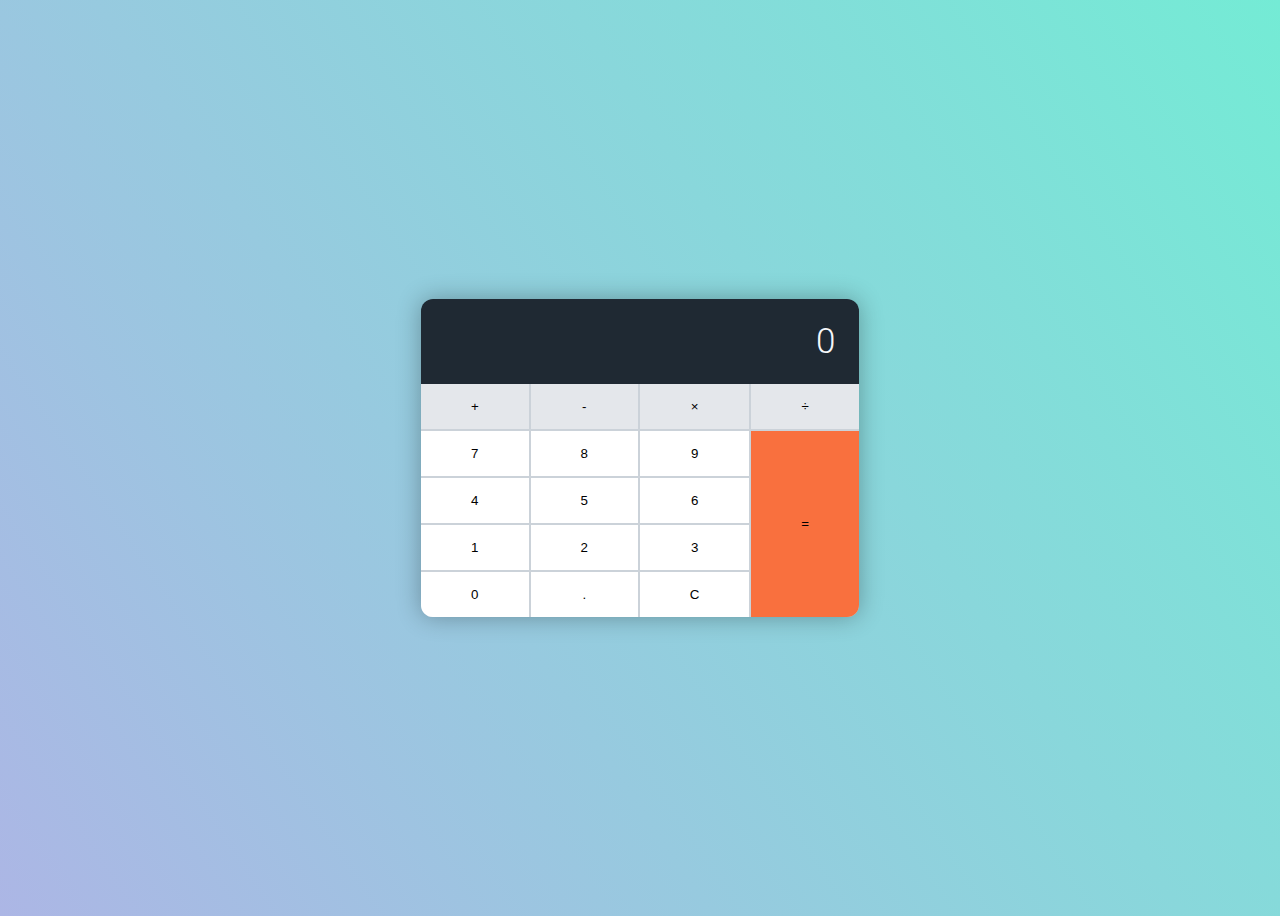
<file: index.html>
<!DOCTYPE html>
<html lang="en">
  <head>
    <meta charset="UTF-8" />
    <meta http-equiv="X-UA-Compatible" content="IE=edge" />
    <meta name="viewport" content="width=device-width, initial-scale=1" />

    <title>Calculator</title>

    <link href="https://fonts.googleapis.com/css?family=Roboto:300,400,700" rel="stylesheet"/>
    <link href="styles.css" rel="stylesheet" />
  </head>

  <body>
    <div class="container">
      <div class="calculator">
        <div class="calculator__display">0</div>
        <div class="calculator__keys">
          <button data-key="plus" data-type="operator">+</button>
          <button data-key="minus" data-type="operator">-</button>
          <button data-key="times" data-type="operator">&times;</button>
          <button data-key="divide" data-type="operator">÷</button>
          <button data-key="1" data-type="number">1</button>
          <button data-key="2" data-type="number">2</button>
          <button data-key="3" data-type="number">3</button>
          <button data-key="4" data-type="number">4</button>
          <button data-key="5" data-type="number">5</button>
          <button data-key="6" data-type="number">6</button>
          <button data-key="7" data-type="number">7</button>
          <button data-key="8" data-type="number">8</button>
          <button data-key="9" data-type="number">9</button>
          <button data-key="0" data-type="number">0</button>
          <button class="decimal" data-type="number">.</button>
          <button class="clear" data-type="clear">C</button>
          <button data-key="equal" data-type="equal">=</button>
        </div>
      </div>
    </div>

    <script src="script.js"></script>
  </body>
</html>
</file>
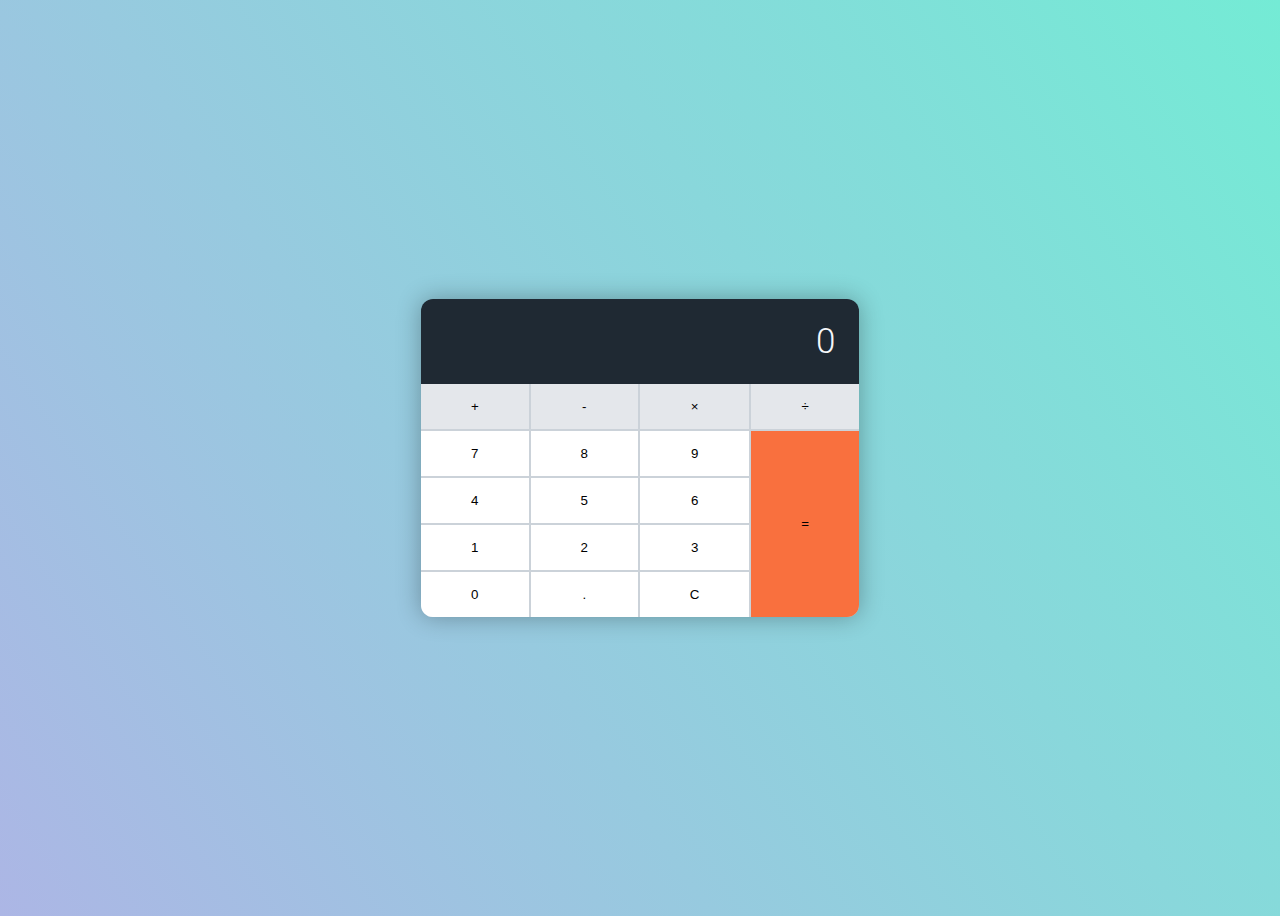
<file: calculator.html>
<!DOCTYPE html>
<html lang="en">
  <head>
    <meta charset="UTF-8" />
    <meta http-equiv="X-UA-Compatible" content="IE=edge" />
    <meta name="viewport" content="width=device-width, initial-scale=1" />

    <title>Calculator</title>

    <link href="https://fonts.googleapis.com/css?family=Roboto:300,400,700" rel="stylesheet"/>
    <link href="calculator.css" rel="stylesheet" />
  </head>

  <body>
    <div class="container">
      <div class="calculator">
        <div class="calculator__display">0</div>
        <div class="calculator__keys">
          <button data-key="plus" data-type="operator">+</button>
          <button data-key="minus" data-type="operator">-</button>
          <button data-key="times" data-type="operator">&times;</button>
          <button data-key="divide" data-type="operator">÷</button>
          <button data-key="1" data-type="number">1</button>
          <button data-key="2" data-type="number">2</button>
          <button data-key="3" data-type="number">3</button>
          <button data-key="4" data-type="number">4</button>
          <button data-key="5" data-type="number">5</button>
          <button data-key="6" data-type="number">6</button>
          <button data-key="7" data-type="number">7</button>
          <button data-key="8" data-type="number">8</button>
          <button data-key="9" data-type="number">9</button>
          <button data-key="0" data-type="number">0</button>
          <button class="decimal" data-type="number">.</button>
          <button class="clear" data-type="clear">C</button>
          <button data-key="equal" data-type="equal">=</button>
        </div>
      </div>
    </div>

    <script src="calculator.js"></script>
  </body>
</html>
</file>
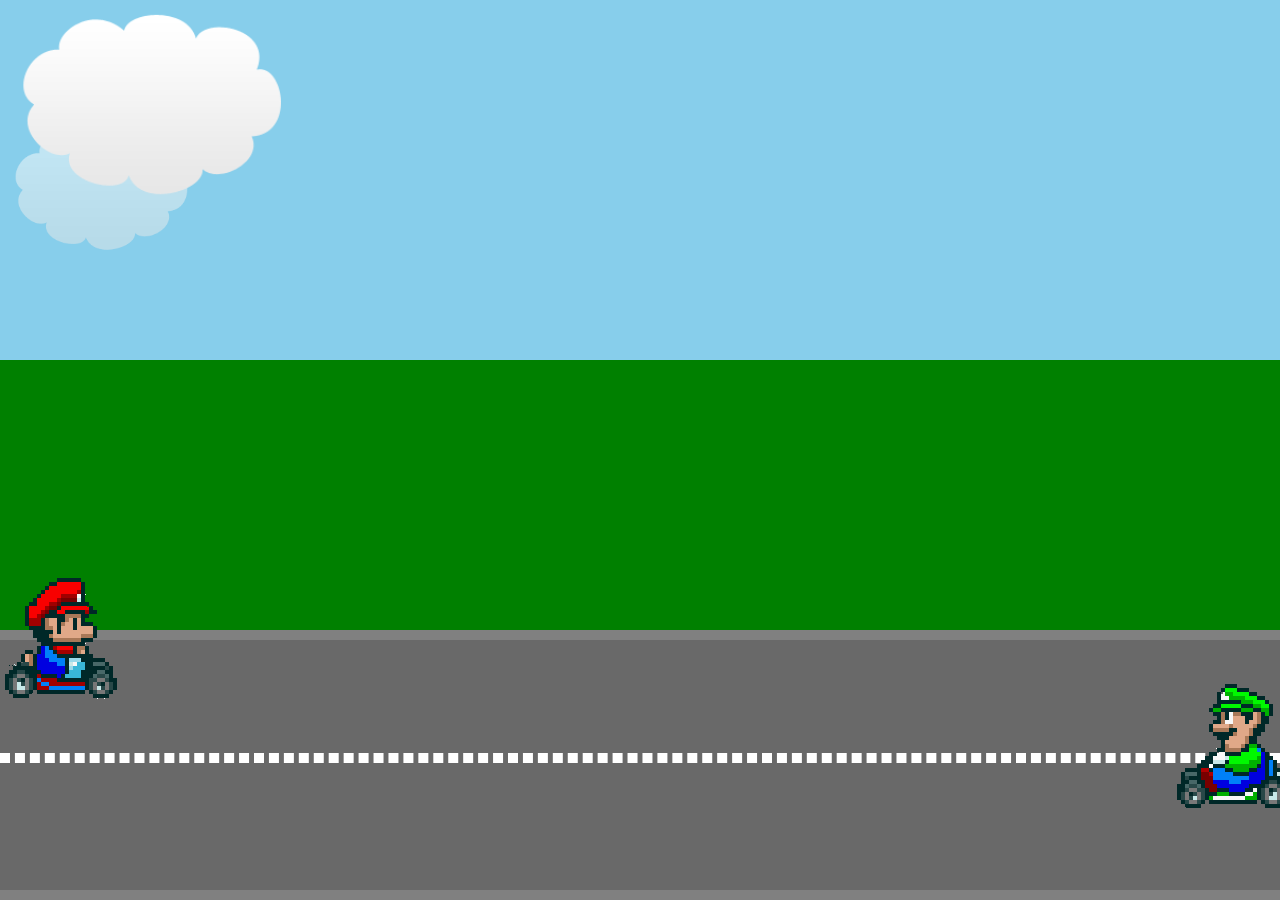
<file: mario-animation.html>
<!DOCTYPE html>
<html lang="en">
<head>
    <link rel="stylesheet" href="mario-animation.css">
    <meta charset="UTF-8">
    <meta http-equiv="X-UA-Compatible" content="IE=edge">
    <meta name="viewport" content="width=device-width, initial-scale=1.0">
    <title>Mario-Racing</title>
</head>
<body>
    <section class="sky">
        <img src="cloud.png" alt="" class="cloud">
        <img src="cloud.png" alt="" class="cloud">
    </section>
    <section class="grass"></section>
    <section class="road">
        <div class="line"></div>
        <img src="mario.png" alt="mario" class="mario">
        <img src="luigi.png" alt="luigi" class="luigi">
    </section>
</body>
</html>
</file>
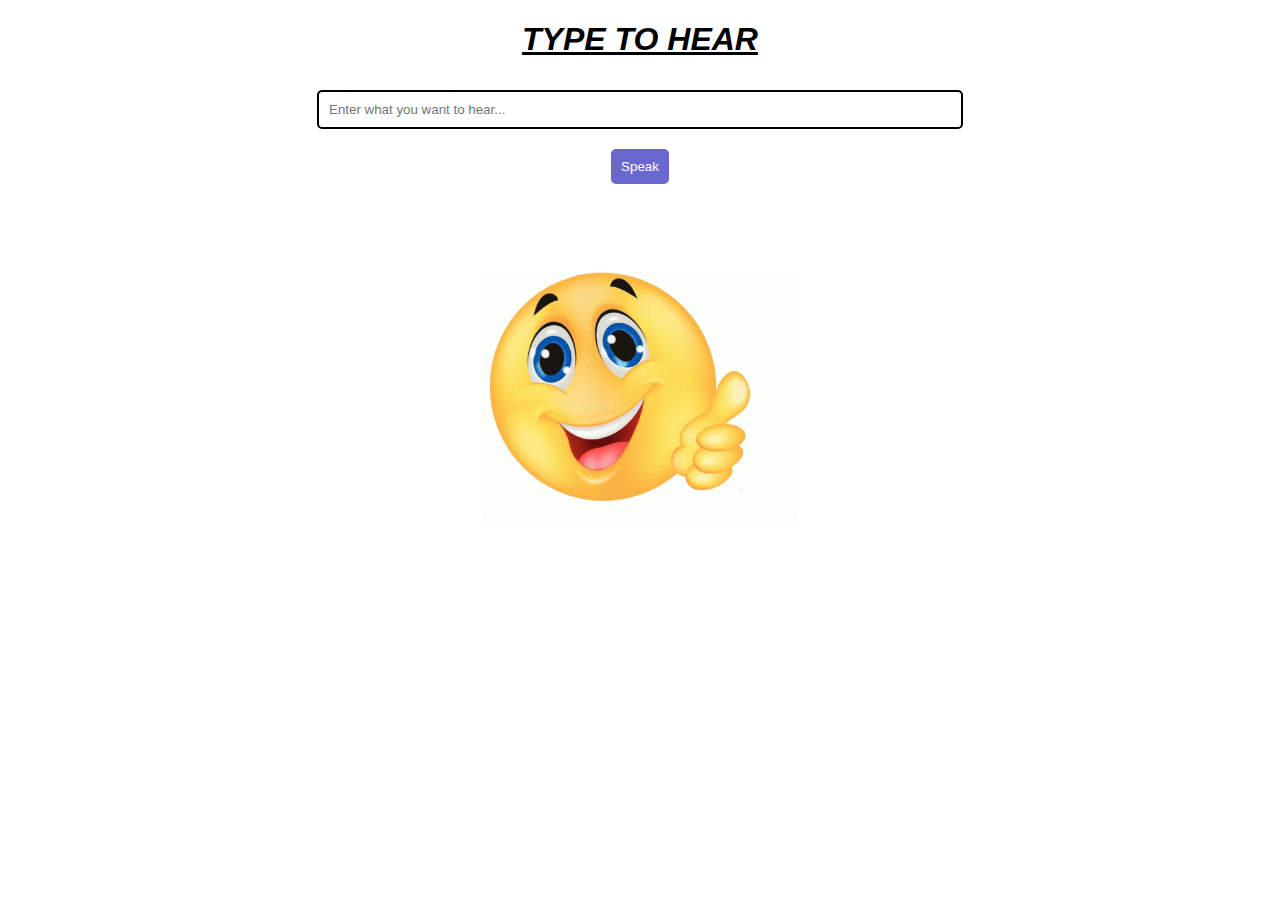
<file: type-to-hear.html>
<!DOCTYPE html>
<html lang="en">
<head>
    <link rel="stylesheet" href="type-to-hear.css">
    <meta charset="UTF-8">
    <meta http-equiv="X-UA-Compatible" content="IE=edge">
    <meta name="viewport" content="width=device-width, initial-scale=1.0">
    <title>Type To Hear</title>
</head>
<body>
    <h1>TYPE TO HEAR</h1>
    <div>
        <input type="text" id="text-to-speech" placeholder="Enter what you want to hear..." required>
    </div>
    <div class="button">
        <button type="button" onclick="textToAudio()">
            Speak
        </button>
    </div>
    <br><br>
    <img src="thumbsup.gif" alt="Thumbsup">
    <script src="type-to-hear.js"></script>
</body>
</html>
</file>
<file: styles.css>
:root {
  --orange-050: #ffe8d9;
  --orange-100: #ffd0b5;
  --orange-200: #ffb088;
  --orange-300: #ff9466;
  --orange-400: #f9703e;
  --orange-500: #f35627;
  --orange-600: #de3a11;
  --orange-700: #c52707;
  --orange-800: #ad1d07;
  --orange-900: #841003;

  --grey-050: #f5f7fa;
  --grey-100: #e4e7eb;
  --grey-200: #cbd2d9;
  --grey-300: #9aa5b1;
  --grey-400: #7b8794;
  --grey-500: #616e7c;
  --grey-600: #52606d;
  --grey-700: #3e4c59;
  --grey-800: #323f4b;
  --grey-900: #1f2933;
}

html {
  font-size: 150%;
  font-weight: 300;
  font-family: "Roboto", Helvetica, Arial, sans-serif;
  line-height: 1.4;
}

body {
  display: flex;
  background-image: linear-gradient(236deg, #74ebd5, #acb6e5);
  justify-content: center;
  align-items: center;
  height: 100vh;
}

.calculator {
  box-shadow: 0 0 25px 0 rgba(0, 0, 0, 0.3);
  border-radius: 0.5em;
  overflow: hidden;
}

.calculator__display {
  background-color: var(--grey-900);
  color: var(--grey-050);
  width: 16.25rem;
  padding: 0.75rem 1rem;
  text-align: right;
  font-size: calc(1rem * 1.2 * 1.2);
}

.calculator__keys {
  background: var(--grey-200);
  display: grid;
  grid-gap: 2px;
  grid-template-columns: repeat(4, auto);
  grid-template-areas:
    ". . . ."
    "seven eight nine equal"
    "four five six equal"
    "one two three equal"
    "zero decimal clear equal";
}

.calculator__keys > button {
  border: 0;
  padding: 15px;
}

[data-key="1"] {
  grid-area: one;
}

[data-key="2"] {
  grid-area: two;
}

[data-key="3"] {
  grid-area: three;
}

[data-key="4"] {
  grid-area: four;
}

[data-key="5"] {
  grid-area: five;
}

[data-key="6"] {
  grid-area: six;
}

[data-key="7"] {
  grid-area: seven;
}

[data-key="8"] {
  grid-area: eight;
}

[data-key="9"] {
  grid-area: nine;
}

[data-key="0"] {
  grid-area: zero;
}

.decimal {
  grid-area: decimal;
}

.clear {
  grid-area: clear;
}

[data-key="equal"] {
  grid-area: equal;
  background-color: var(--orange-400);
}

[data-key="equal"]:active {
  background-color: var(--orange-500);
}

[data-type="operator"] {
  background: var(--grey-100);
}

[data-type="number"],
[data-type="clear"] {
  background: #fff;
}

[data-type="operator"]:active,
[data-type="number"]:active,
[data-type="clear"]:active {
  background: var(--grey-200);
}

[data-state="selected"] {
  background: var(--grey-200);
}
</file>
<file: calculator.css>
:root {
  --orange-050: #ffe8d9;
  --orange-100: #ffd0b5;
  --orange-200: #ffb088;
  --orange-300: #ff9466;
  --orange-400: #f9703e;
  --orange-500: #f35627;
  --orange-600: #de3a11;
  --orange-700: #c52707;
  --orange-800: #ad1d07;
  --orange-900: #841003;

  --grey-050: #f5f7fa;
  --grey-100: #e4e7eb;
  --grey-200: #cbd2d9;
  --grey-300: #9aa5b1;
  --grey-400: #7b8794;
  --grey-500: #616e7c;
  --grey-600: #52606d;
  --grey-700: #3e4c59;
  --grey-800: #323f4b;
  --grey-900: #1f2933;
}

html {
  font-size: 150%;
  font-weight: 300;
  font-family: "Roboto", Helvetica, Arial, sans-serif;
  line-height: 1.4;
}

body {
  display: flex;
  background-image: linear-gradient(236deg, #74ebd5, #acb6e5);
  justify-content: center;
  align-items: center;
  height: 100vh;
}

.calculator {
  box-shadow: 0 0 25px 0 rgba(0, 0, 0, 0.3);
  border-radius: 0.5em;
  overflow: hidden;
}

.calculator__display {
  background-color: var(--grey-900);
  color: var(--grey-050);
  width: 16.25rem;
  padding: 0.75rem 1rem;
  text-align: right;
  font-size: calc(1rem * 1.2 * 1.2);
}

.calculator__keys {
  background: var(--grey-200);
  display: grid;
  grid-gap: 2px;
  grid-template-columns: repeat(4, auto);
  grid-template-areas:
    ". . . ."
    "seven eight nine equal"
    "four five six equal"
    "one two three equal"
    "zero decimal clear equal";
}

.calculator__keys > button {
  border: 0;
  padding: 15px;
}

[data-key="1"] {
  grid-area: one;
}

[data-key="2"] {
  grid-area: two;
}

[data-key="3"] {
  grid-area: three;
}

[data-key="4"] {
  grid-area: four;
}

[data-key="5"] {
  grid-area: five;
}

[data-key="6"] {
  grid-area: six;
}

[data-key="7"] {
  grid-area: seven;
}

[data-key="8"] {
  grid-area: eight;
}

[data-key="9"] {
  grid-area: nine;
}

[data-key="0"] {
  grid-area: zero;
}

.decimal {
  grid-area: decimal;
}

.clear {
  grid-area: clear;
}

[data-key="equal"] {
  grid-area: equal;
  background-color: var(--orange-400);
}

[data-key="equal"]:active {
  background-color: var(--orange-500);
}

[data-type="operator"] {
  background: var(--grey-100);
}

[data-type="number"],
[data-type="clear"] {
  background: #fff;
}

[data-type="operator"]:active,
[data-type="number"]:active,
[data-type="clear"]:active {
  background: var(--grey-200);
}

[data-state="selected"] {
  background: var(--grey-200);
}
</file>
<file: mario-animation.css>
html, body {
    margin: 0;
    height: 100%;
    width: 100%;
    overflow: hidden;
}

.grass, .sky, .road {
    position: relative;
}

.sky {
    background: skyblue;
    height: 40%;
}

.grass {
    background: green;
    height: 30%;
}

.road{
    height: 30%;
    background: dimgrey;
    box-sizing: border-box;
    border-top: 10px solid grey;
    border-bottom: 10px solid grey;
    width: 100%;
}

.line{
    box-sizing: border-box;
    border: 5px dashed #fff;
    height: 0px;
    width: 100%;
    position: absolute;
    top: 45%;
}

.mario {
    position: relative;
    top: -70px;
    left: 0px;
    animation: drive1 3s linear infinite;
}

.luigi {
    position: relative;
    top: 40px;
    left: 1050px;
    animation: drive2 5s linear infinite reverse;
}

.cloud {
    position: absolute;
}

.cloud:nth-child(1) {
    width: 200px;
    top: 120px;
    opacity: .5;
    animation: wind 50s linear infinite reverse;
}

.cloud:nth-child(2) {
    width: 300px;
    top: 0px;
    animation: wind 30s linear infinite reverse;
}

@keyframes drive1 {
    from { transform: translateX(-100px);}
    to { transform: translateX(1400px);}
}

@keyframes drive2 {
    from { transform: translateX(-1400px);}
    to { transform: translateX(200px);}
}

@keyframes wind {
    from { left: -300px;}
    to { left: 100%}
}

@media screen and (max-width:450px) {
    .cloud {
        position: absolute;
    }
    
    .cloud:nth-child(1) {
        width: 100px;
        top: 120px;
        opacity: .5;
        animation: wind 70s linear infinite reverse;
    }
    
    .cloud:nth-child(2) {
        width: 200px;
        top: 0px;
        animation: wind 40s linear infinite reverse;
    }
    .mario {
        position: relative;
        top: -40px;
        left: 0px;
        animation: drive1 4s linear infinite;
    }
    
    .luigi {
        position: relative;
        top: 40px;
        left: 1050px;
        animation: drive2 6s linear infinite reverse;
    }
    img {
        width: 80px;
        height: auto;
    }
}
</file>
<file: type-to-hear.css>
body {
    text-align: center;
}

h1 {
    font-style: italic;
    text-decoration: underline;
    text-align: center;
    font-family: 'Segoe UI', Tahoma, Geneva, Verdana, sans-serif;
}

div {
    padding: 10px;
}

input {
    padding: 10px;
    width: 50%;
    border-radius: 5px;
    border: 2px solid rgb(0, 0, 0);
}

button {
    padding: 10px;
    background-color: #6a67ce;
    color: #FFFFFF;
    border: 0px;
    cursor: pointer;
    border-radius: 5px;
}

.button {
    display: inline-block;
}

img {
    padding: 30px;
    margin: 30px;
    width: 25%;
    height: auto;
}

.button:hover {
    transform: rotate(360deg);
    transition: .9s;
}
</file>
